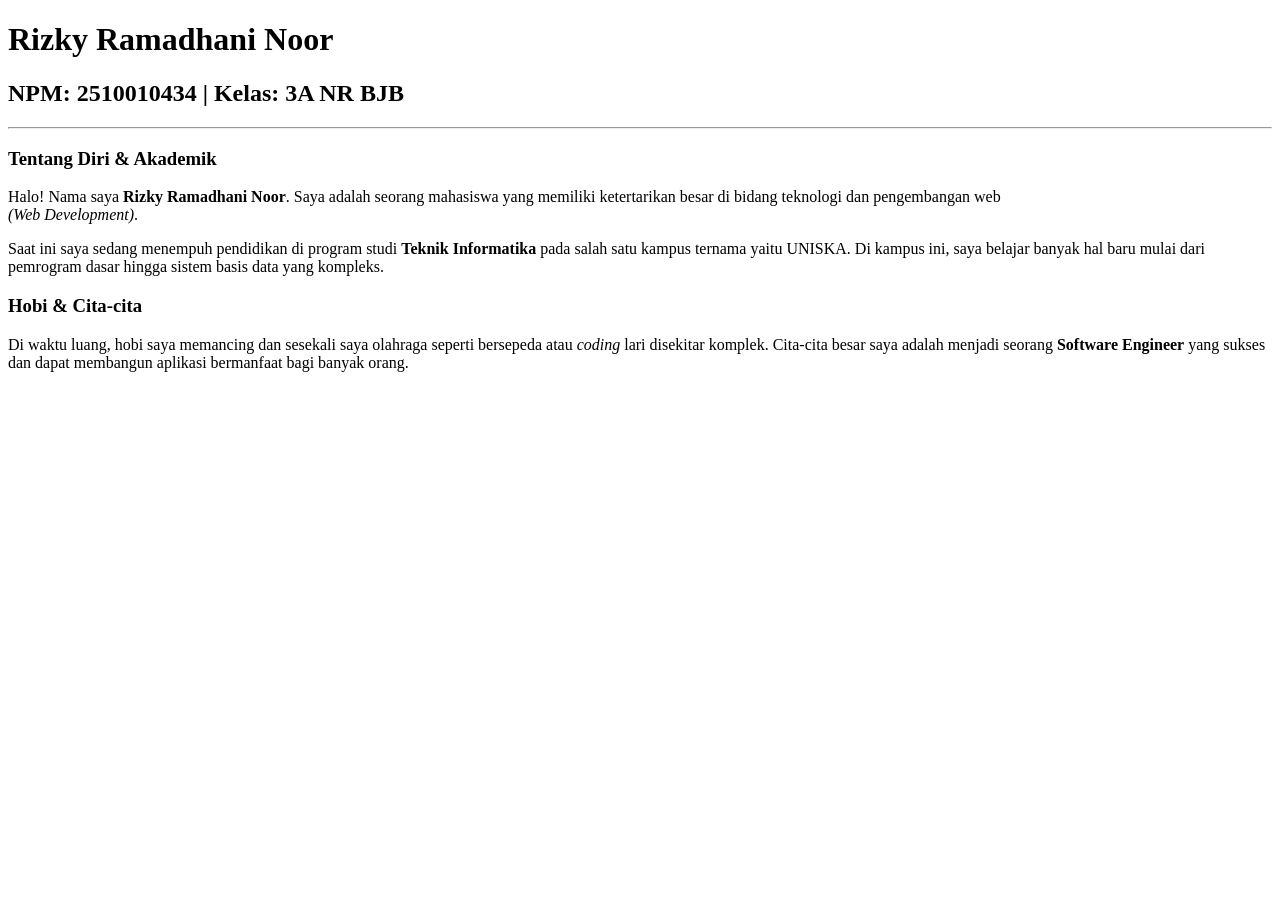
<file: Pertemuan 1/tugas1_2510010434/index.html>
<!DOCTYPE html>
<html lang="id">
<head>
    <meta charset="UTF-8">
    <meta name="viewport" content="width=device-width, initial-scale=1.0">
    <title>Profil Saya - Nama Anda</title>
</head>
<body>

    <!-- 
      Nama: Nama Anda 
      Tanggal Pembuatan: 13 Oktober 2026 
    -->

    <!-- Poin 2: h1 nama lengkap + h2 NPM & kelas -->
    <h1>Rizky Ramadhani Noor</h1>
    <h2>NPM: 2510010434 | Kelas: 3A NR BJB</h2>

    <hr>

    <!-- Poin 4: Minimal 2 heading h3 sebagai sub-bab -->
    <h3>Tentang Diri & Akademik</h3>

    <!-- Poin 3 & 5: Minimal 3 paragraf, menggunakan strong, em, br -->
    <p>Halo! Nama saya <strong>Rizky Ramadhani Noor</strong>. Saya adalah seorang mahasiswa yang memiliki ketertarikan besar di bidang teknologi dan pengembangan web <br> <em>(Web Development)</em>.</p>

    <p>Saat ini saya sedang menempuh pendidikan di program studi <strong>Teknik Informatika</strong> pada salah satu kampus ternama yaitu UNISKA. Di kampus ini, saya belajar banyak hal baru mulai dari pemrogram dasar hingga sistem basis data yang kompleks.</p>

    <h3>Hobi & Cita-cita</h3>

    <p>Di waktu luang, hobi saya memancing dan sesekali saya olahraga seperti bersepeda atau <em>coding</em> lari disekitar komplek. Cita-cita besar saya adalah menjadi seorang <strong>Software Engineer</strong> yang sukses dan dapat membangun aplikasi bermanfaat bagi banyak orang.</p>

</body>
</html>
</file>
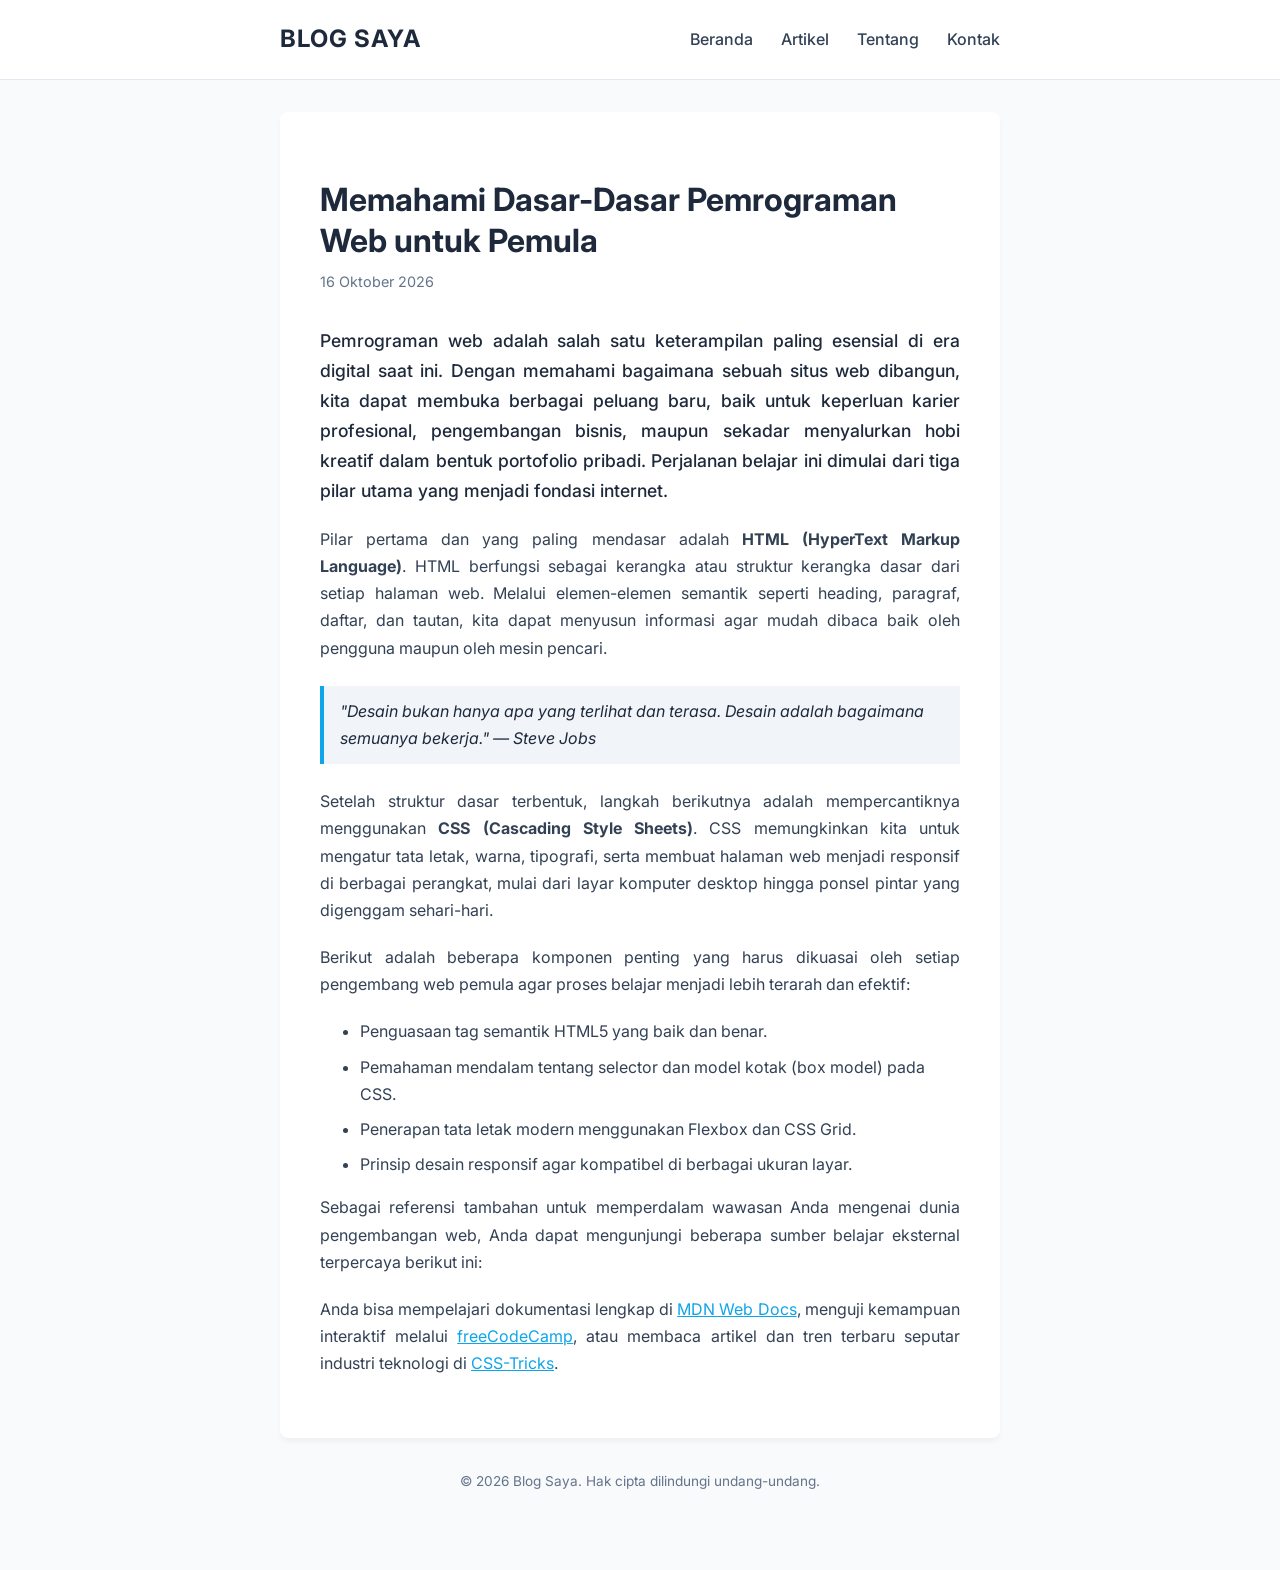
<file: Pertemuan 4/tugas4_2510010434/index.html>
<!DOCTYPE html>
<html lang="id">
<head>
    <meta charset="UTF-8">
    <meta name="viewport" content="width=device-width, initial-scale=1.0">
    <title>Blog Saya - Memahami Dasar-Dasar Pemrograman Web</title>
    <!-- Google Fonts: Inter -->
    <link rel="preconnect" href="https://fonts.googleapis.com">
    <link rel="preconnect" href="https://fonts.gstatic.com" crossorigin>
    <link href="https://fonts.googleapis.com/css2?family=Inter:wght@400;500;600;700&display=swap" rel="stylesheet">
    <!-- CSS External -->
    <link rel="stylesheet" href="style.css">
</head>
<body>

    <!-- Header & Navigasi -->
    <header class="site-header">
        <div class="header-container">
            <h1 id="site-title">Blog Saya</h1>
            <nav class="site-nav">
                <a href="#">Beranda</a>
                <a href="#">Artikel</a>
                <a href="#">Tentang</a>
                <a href="#">Kontak</a>
            </nav>
        </div>
    </header>

    <!-- Konten Utama -->
    <main class="main-content">
        <article class="blog-article">
            <header class="article-header">
                <h2>Memahami Dasar-Dasar Pemrograman Web untuk Pemula</h2>
                <time datetime="2026-10-16">16 Oktober 2026</time>
            </header>

            <section class="article-body">
                <p>Pemrograman web adalah salah satu keterampilan paling esensial di era digital saat ini. Dengan memahami bagaimana sebuah situs web dibangun, kita dapat membuka berbagai peluang baru, baik untuk keperluan karier profesional, pengembangan bisnis, maupun sekadar menyalurkan hobi kreatif dalam bentuk portofolio pribadi. Perjalanan belajar ini dimulai dari tiga pilar utama yang menjadi fondasi internet.</p>

                <p>Pilar pertama dan yang paling mendasar adalah <strong>HTML (HyperText Markup Language)</strong>. HTML berfungsi sebagai kerangka atau struktur kerangka dasar dari setiap halaman web. Melalui elemen-elemen semantik seperti heading, paragraf, daftar, dan tautan, kita dapat menyusun informasi agar mudah dibaca baik oleh pengguna maupun oleh mesin pencari.</p>

                <blockquote>
                    "Desain bukan hanya apa yang terlihat dan terasa. Desain adalah bagaimana semuanya bekerja." — <em>Steve Jobs</em>
                </blockquote>

                <p>Setelah struktur dasar terbentuk, langkah berikutnya adalah mempercantiknya menggunakan <strong>CSS (Cascading Style Sheets)</strong>. CSS memungkinkan kita untuk mengatur tata letak, warna, tipografi, serta membuat halaman web menjadi responsif di berbagai perangkat, mulai dari layar komputer desktop hingga ponsel pintar yang digenggam sehari-hari.</p>

                <p>Berikut adalah beberapa komponen penting yang harus dikuasai oleh setiap pengembang web pemula agar proses belajar menjadi lebih terarah dan efektif:</p>
                
                <ul class="learning-list">
                    <li>Penguasaan tag semantik HTML5 yang baik dan benar.</li>
                    <li>Pemahaman mendalam tentang selector dan model kotak (box model) pada CSS.</li>
                    <li>Penerapan tata letak modern menggunakan Flexbox dan CSS Grid.</li>
                    <li>Prinsip desain responsif agar kompatibel di berbagai ukuran layar.</li>
                </ul>

                <p>Sebagai referensi tambahan untuk memperdalam wawasan Anda mengenai dunia pengembangan web, Anda dapat mengunjungi beberapa sumber belajar eksternal terpercaya berikut ini:</p>
                
                <p>
                    Anda bisa mempelajari dokumentasi lengkap di <a href="https://developer.mozilla.org" target="_blank" rel="noopener">MDN Web Docs</a>, menguji kemampuan interaktif melalui <a href="https://www.freecodecamp.org" target="_blank" rel="noopener">freeCodeCamp</a>, atau membaca artikel dan tren terbaru seputar industri teknologi di <a href="https://css-tricks.com" target="_blank" rel="noopener">CSS-Tricks</a>.
                </p>
            </section>
        </article>
    </main>

    <!-- Footer -->
    <footer class="site-footer">
        <p>&copy; 2026 Blog Saya. Hak cipta dilindungi undang-undang.</p>
    </footer>

</body>
</html>
</file>
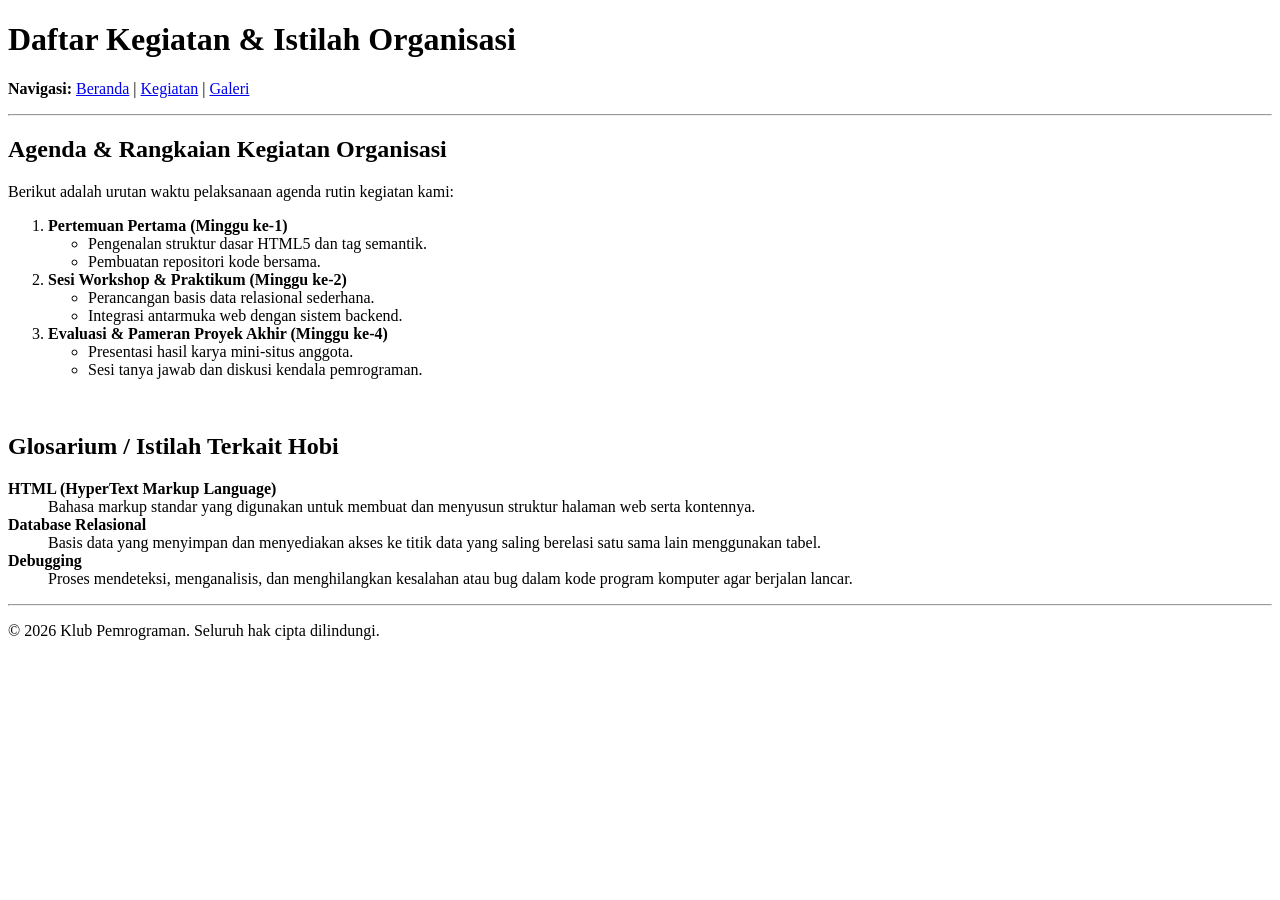
<file: Pertemuan 2/tugas2_2510010434/kegiatan.html>
<!DOCTYPE html>
<html lang="id">
<head>
    <meta charset="UTF-8">
    <meta name="viewport" content="width=device-width, initial-scale=1.0">
    <title>Kegiatan - Klub Pemrograman & Hobi Coding</title>
</head>
<body>
    <!-- Komentar HTML: Pembuat dan Tanggal -->
    <!-- Nama: Nama Anda | Tanggal: 13 Oktober 2026 -->

    <header>
        <h1>Daftar Kegiatan & Istilah Organisasi</h1>
        <nav>
            <p>
                <strong>Navigasi:</strong> 
                <a href="index.html">Beranda</a> | 
                <a href="kegiatan.html">Kegiatan</a> | 
                <a href="galeri.html">Galeri</a>
            </p>
        </nav>
        <hr>
    </header>

    <main>
        <h2>Agenda & Rangkaian Kegiatan Organisasi</h2>
        <p>Berikut adalah urutan waktu pelaksanaan agenda rutin kegiatan kami:</p>
        
        <!-- Ordered List dengan Unordered List Bersarang -->
        <ol>
            <li>
                <strong>Pertemuan Pertama (Minggu ke-1)</strong>
                <ul>
                    <li>Pengenalan struktur dasar HTML5 dan tag semantik.</li>
                    <li>Pembuatan repositori kode bersama.</li>
                </ul>
            </li>
            <li>
                <strong>Sesi Workshop & Praktikum (Minggu ke-2)</strong>
                <ul>
                    <li>Perancangan basis data relasional sederhana.</li>
                    <li>Integrasi antarmuka web dengan sistem backend.</li>
                </ul>
            </li>
            <li>
                <strong>Evaluasi & Pameran Proyek Akhir (Minggu ke-4)</strong>
                <ul>
                    <li>Presentasi hasil karya mini-situs anggota.</li>
                    <li>Sesi tanya jawab dan diskusi kendala pemrograman.</li>
                </ul>
            </li>
        </ol>

        <br>

        <h2>Glosarium / Istilah Terkait Hobi</h2>
        <!-- Definition List (dl) berisi minimal 3 istilah -->
        <dl>
            <dt><strong>HTML (HyperText Markup Language)</strong></dt>
            <dd>Bahasa markup standar yang digunakan untuk membuat dan menyusun struktur halaman web serta kontennya.</dd>

            <dt><strong>Database Relasional</strong></dt>
            <dd>Basis data yang menyimpan dan menyediakan akses ke titik data yang saling berelasi satu sama lain menggunakan tabel.</dd>

            <dt><strong>Debugging</strong></dt>
            <dd>Proses mendeteksi, menganalisis, dan menghilangkan kesalahan atau bug dalam kode program komputer agar berjalan lancar.</dd>
        </dl>
    </main>

    <footer>
        <hr>
        <p>&copy; 2026 Klub Pemrograman. Seluruh hak cipta dilindungi.</p>
    </footer>
</body>
</html>
</file>
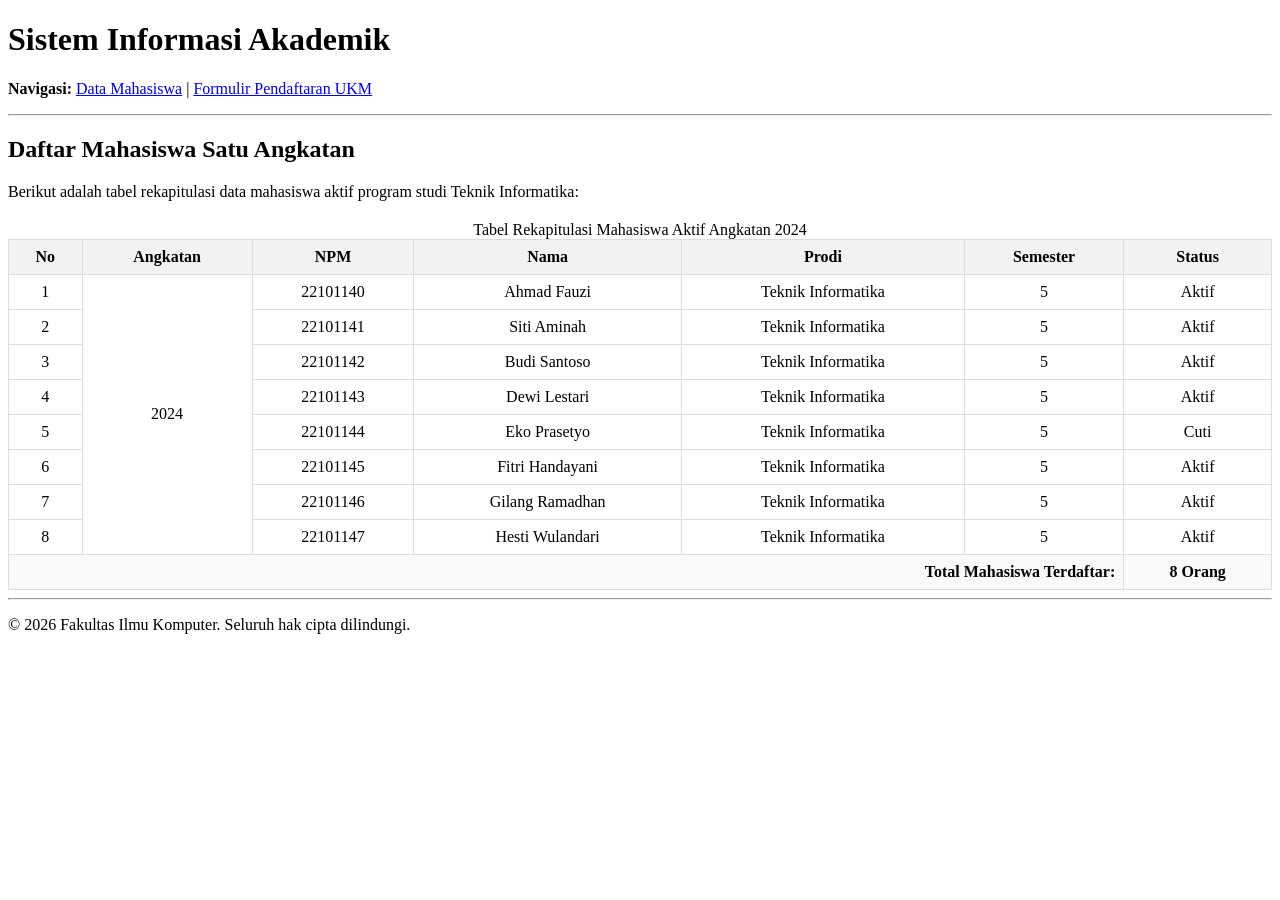
<file: Pertemuan 3/tugas3_2510010434/data.html>
<!DOCTYPE html>
<html lang="id">
<head>
    <meta charset="UTF-8">
    <meta name="viewport" content="width=device-width, initial-scale=1.0">
    <title>Data Mahasiswa - Mini Situs</title>
    <style>
        table {
            width: 100%;
            border-collapse: collapse;
            margin-top: 20px;
        }
        th, td {
            border: 1px solid #ddd;
            padding: 8px;
            text-align: center;
        }
        th {
            background-color: #f2f2f2;
        }
        tfoot {
            font-weight: bold;
            background-color: #f9f9f9;
        }
    </style>
</head>
<body>
    <!-- Komentar HTML: Pembuat dan Tanggal -->
    <!-- Nama: Nama Anda | Tanggal: 13 Oktober 2026 -->

    <header>
        <h1>Sistem Informasi Akademik</h1>
        <nav>
            <p>
                <strong>Navigasi:</strong> 
                <a href="data.html">Data Mahasiswa</a> | 
                <a href="form.html">Formulir Pendaftaran UKM</a>
            </p>
        </nav>
        <hr>
    </header>

    <main>
        <h2>Daftar Mahasiswa Satu Angkatan</h2>
        <p>Berikut adalah tabel rekapitulasi data mahasiswa aktif program studi Teknik Informatika:</p>

        <table>
            <caption>Tabel Rekapitulasi Mahasiswa Aktif Angkatan 2024</caption>
            <thead>
                <tr>
                    <th>No</th>
                    <th>Angkatan</th>
                    <th>NPM</th>
                    <th>Nama</th>
                    <th>Prodi</th>
                    <th>Semester</th>
                    <th>Status</th>
                </tr>
            </thead>
            <tbody>
                <tr>
                    <td>1</td>
                    <td rowspan="8">2024</td>
                    <td>22101140</td>
                    <td>Ahmad Fauzi</td>
                    <td>Teknik Informatika</td>
                    <td>5</td>
                    <td>Aktif</td>
                </tr>
                <tr>
                    <td>2</td>
                    <td>22101141</td>
                    <td>Siti Aminah</td>
                    <td>Teknik Informatika</td>
                    <td>5</td>
                    <td>Aktif</td>
                </tr>
                <tr>
                    <td>3</td>
                    <td>22101142</td>
                    <td>Budi Santoso</td>
                    <td>Teknik Informatika</td>
                    <td>5</td>
                    <td>Aktif</td>
                </tr>
                <tr>
                    <td>4</td>
                    <td>22101143</td>
                    <td>Dewi Lestari</td>
                    <td>Teknik Informatika</td>
                    <td>5</td>
                    <td>Aktif</td>
                </tr>
                <tr>
                    <td>5</td>
                    <td>22101144</td>
                    <td>Eko Prasetyo</td>
                    <td>Teknik Informatika</td>
                    <td>5</td>
                    <td>Cuti</td>
                </tr>
                <tr>
                    <td>6</td>
                    <td>22101145</td>
                    <td>Fitri Handayani</td>
                    <td>Teknik Informatika</td>
                    <td>5</td>
                    <td>Aktif</td>
                </tr>
                <tr>
                    <td>7</td>
                    <td>22101146</td>
                    <td>Gilang Ramadhan</td>
                    <td>Teknik Informatika</td>
                    <td>5</td>
                    <td>Aktif</td>
                </tr>
                <tr>
                    <td>8</td>
                    <td>22101147</td>
                    <td>Hesti Wulandari</td>
                    <td>Teknik Informatika</td>
                    <td>5</td>
                    <td>Aktif</td>
                </tr>
            </tbody>
            <tfoot>
                <tr>
                    <td colspan="6" style="text-align: right;">Total Mahasiswa Terdaftar:</td>
                    <td>8 Orang</td>
                </tr>
            </tfoot>
        </table>
    </main>

    <footer>
        <hr>
        <p>&copy; 2026 Fakultas Ilmu Komputer. Seluruh hak cipta dilindungi.</p>
    </footer>
</body>
</html>
</file>
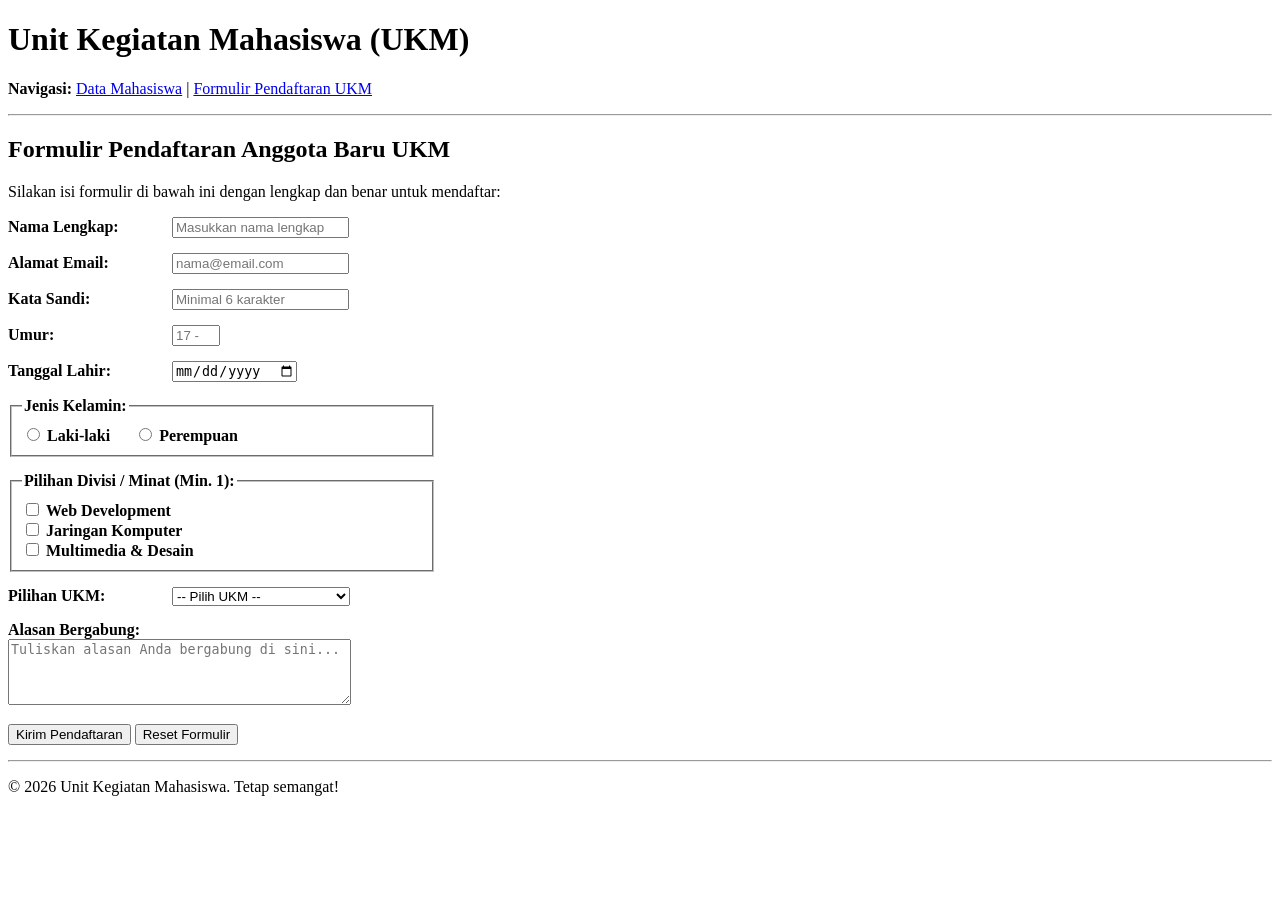
<file: Pertemuan 3/tugas3_2510010434/form.html>
<!DOCTYPE html>
<html lang="id">
<head>
    <meta charset="UTF-8">
    <meta name="viewport" content="width=device-width, initial-scale=1.0">
    <title>Formulir Pendaftaran UKM - Mini Situs</title>
    <style>
        .form-group {
            margin-bottom: 15px;
        }
        label {
            display: inline-block;
            width: 160px;
            font-weight: bold;
        }
        fieldset {
            margin-bottom: 15px;
            padding: 10px;
            width: 400px;
        }
    </style>
</head>
<body>
    <!-- Komentar HTML: Pembuat dan Tanggal -->
    <!-- Nama: Nama Anda | Tanggal: 13 Oktober 2026 -->

    <header>
        <h1>Unit Kegiatan Mahasiswa (UKM)</h1>
        <nav>
            <p>
                <strong>Navigasi:</strong> 
                <a href="data.html">Data Mahasiswa</a> | 
                <a href="form.html">Formulir Pendaftaran UKM</a>
            </p>
        </nav>
        <hr>
    </header>

    <main>
        <h2>Formulir Pendaftaran Anggota Baru UKM</h2>
        <p>Silakan isi formulir di bawah ini dengan lengkap dan benar untuk mendaftar:</p>

        <!-- Form dengan minimal 8 field mencakup berbagai tipe -->
        <form action="#" method="POST">
            
            <!-- 1. Text Input -->
            <div class="form-group">
                <label for="nama_lengkap">Nama Lengkap:</label>
                <input type="text" id="nama_lengkap" name="nama_lengkap" placeholder="Masukkan nama lengkap" required>
            </div>

            <!-- 2. Email Input -->
            <div class="form-group">
                <label for="email">Alamat Email:</label>
                <input type="email" id="email" name="email" placeholder="nama@email.com" required>
            </div>

            <!-- 3. Password Input -->
            <div class="form-group">
                <label for="password">Kata Sandi:</label>
                <input type="password" id="password" name="password" placeholder="Minimal 6 karakter" required>
            </div>

            <!-- 4. Number Input (dengan min-max) -->
            <div class="form-group">
                <label for="umur">Umur:</label>
                <input type="number" id="umur" name="umur" min="17" max="30" placeholder="17 - 30" required>
            </div>

            <!-- 5. Date Input -->
            <div class="form-group">
                <label for="tanggal_lahir">Tanggal Lahir:</label>
                <input type="date" id="tanggal_lahir" name="tanggal_lahir" required>
            </div>

            <!-- 6. Radio Input (dalam fieldset + legend) -->
            <fieldset>
                <legend><strong>Jenis Kelamin:</strong></legend>
                <input type="radio" id="laki" name="jenis_kelamin" value="Laki-laki" required>
                <label for="laki" style="width: auto;">Laki-laki</label>
                &nbsp;&nbsp;&nbsp;&nbsp;
                <input type="radio" id="perempuan" name="jenis_kelamin" value="Perempuan">
                <label for="perempuan" style="width: auto;">Perempuan</label>
            </fieldset>

            <!-- 7. Checkbox Input (min. 3 pilihan) -->
            <fieldset>
                <legend><strong>Pilihan Divisi / Minat (Min. 1):</strong></legend>
                <input type="checkbox" id="div_web" name="divisi[]" value="Web Development">
                <label for="div_web" style="width: auto;">Web Development</label><br>
                
                <input type="checkbox" id="div_jaringan" name="divisi[]" value="Jaringan Komputer">
                <label for="div_jaringan" style="width: auto;">Jaringan Komputer</label><br>
                
                <input type="checkbox" id="div_multimedia" name="divisi[]" value="Multimedia & Desain">
                <label for="div_multimedia" style="width: auto;">Multimedia & Desain</label>
            </fieldset>

            <!-- 8. Select Input (min. 4 option) -->
            <div class="form-group">
                <label for="ukm_pilihan">Pilihan UKM:</label>
                <select id="ukm_pilihan" name="ukm_pilihan" required>
                    <option value="" disabled selected>-- Pilih UKM --</option>
                    <option value="coding">Klub Pemrograman</option>
                    <option value="robotika">Komunitas Robotika</option>
                    <option value="futsal">UKM Olahraga Futsal</option>
                    <option value="paduan_suara">Paduan Suara Mahasiswa</option>
                </select>
            </div>

            <!-- 9. Textarea Input -->
            <div class="form-group">
                <label for="alasan">Alasan Bergabung:</label><br>
                <textarea id="alasan" name="alasan" rows="4" cols="40" placeholder="Tuliskan alasan Anda bergabung di sini..." required></textarea>
            </div>

            <!-- Tombol Submit & Reset -->
            <div class="form-group">
                <button type="submit">Kirim Pendaftaran</button>
                <button type="reset">Reset Formulir</button>
            </div>

        </form>
    </main>

    <footer>
        <hr>
        <p>&copy; 2026 Unit Kegiatan Mahasiswa. Tetap semangat!</p>
    </footer>
</body>
</html>
</file>
<file: Pertemuan 4/tugas4_2510010434/style.css>
/* === RESET & VARIABEL WARNA === */
:root {
    --color-primary: #1e293b;    /* Slate Dark */
    --color-secondary: #0ea5e9;  /* Sky Blue */
    --color-bg: #f8fafc;         /* Light Gray Background */
    --color-text: #334155;       /* Charcoal Text */
    --color-white: #ffffff;
}

/* === ELEMEN (Element Selector) === */
body {
    background-color: var(--color-bg);
    color: var(--color-text);
    font-family: 'Inter', sans-serif;
    margin: 0;
    padding: 0;
    line-height: 1.7;
}

/* === KELAS (Class Selector) === */
.site-header {
    background-color: var(--color-white);
    border-bottom: 1px solid #e2e8f0;
    padding: 1.2rem 2rem;
}

.header-container {
    max-width: 720px;
    margin: 0 auto;
    display: flex;
    justify-content: space-between;
    align-items: center;
}

.site-nav a {
    color: var(--color-text);
    text-decoration: none;
    margin-left: 1.5rem;
    font-weight: 500;
    transition: color 0.2s ease;
}

/* === PSEUDO-CLASS (Pseudo-class Selector) === */
.site-nav a:hover {
    color: var(--color-secondary);
}

/* === ID (ID Selector) === */
#site-title {
    font-size: 1.5rem;
    color: var(--color-primary);
    margin: 0;
    text-transform: uppercase;
    letter-spacing: 1px;
}

/* === LEBAR KONTEN & UTAMA === */
.main-content {
    max-width: 720px;
    margin: 2rem auto;
    padding: 0 1.5rem;
}

.blog-article {
    background-color: var(--color-white);
    padding: 2.5rem;
    border-radius: 8px;
    box-shadow: 0 4px 6px -1px rgba(0, 0, 0, 0.05);
}

.article-header h2 {
    font-size: 2rem;
    color: var(--color-primary);
    margin-bottom: 0.5rem;
    line-height: 1.3;
}

.article-header time {
    display: block;
    color: #64748b;
    font-size: 0.9rem;
    margin-bottom: 2rem;
}

/* === DESCENDANT (Descendant Selector) === */
.article-body p {
    text-align: justify;
    margin-bottom: 1.25rem;
}

.article-body a {
    color: var(--color-secondary);
    text-decoration: underline;
}

.article-body blockquote {
    border-left: 4px solid var(--color-secondary);
    margin: 1.5rem 0;
    padding: 0.75rem 1rem;
    background-color: #f1f5f9;
    font-style: italic;
    color: var(--color-primary);
}

/* === CHILD (Child Selector) === */
.learning-list > li {
    margin-bottom: 0.5rem;
    color: var(--color-text);
}

/* === PSEUDO-CLASS: FIRST-CHILD (Pseudo-class Selector) === */
.article-body > p:first-child {
    font-size: 1.1rem;
    font-weight: 500;
    color: var(--color-primary);
}

/* === FOOTER === */
.site-footer {
    max-width: 720px;
    margin: 2rem auto;
    text-align: center;
    color: #64748b;
    font-size: 0.85rem;
    padding-bottom: 2rem;
}
</file>
